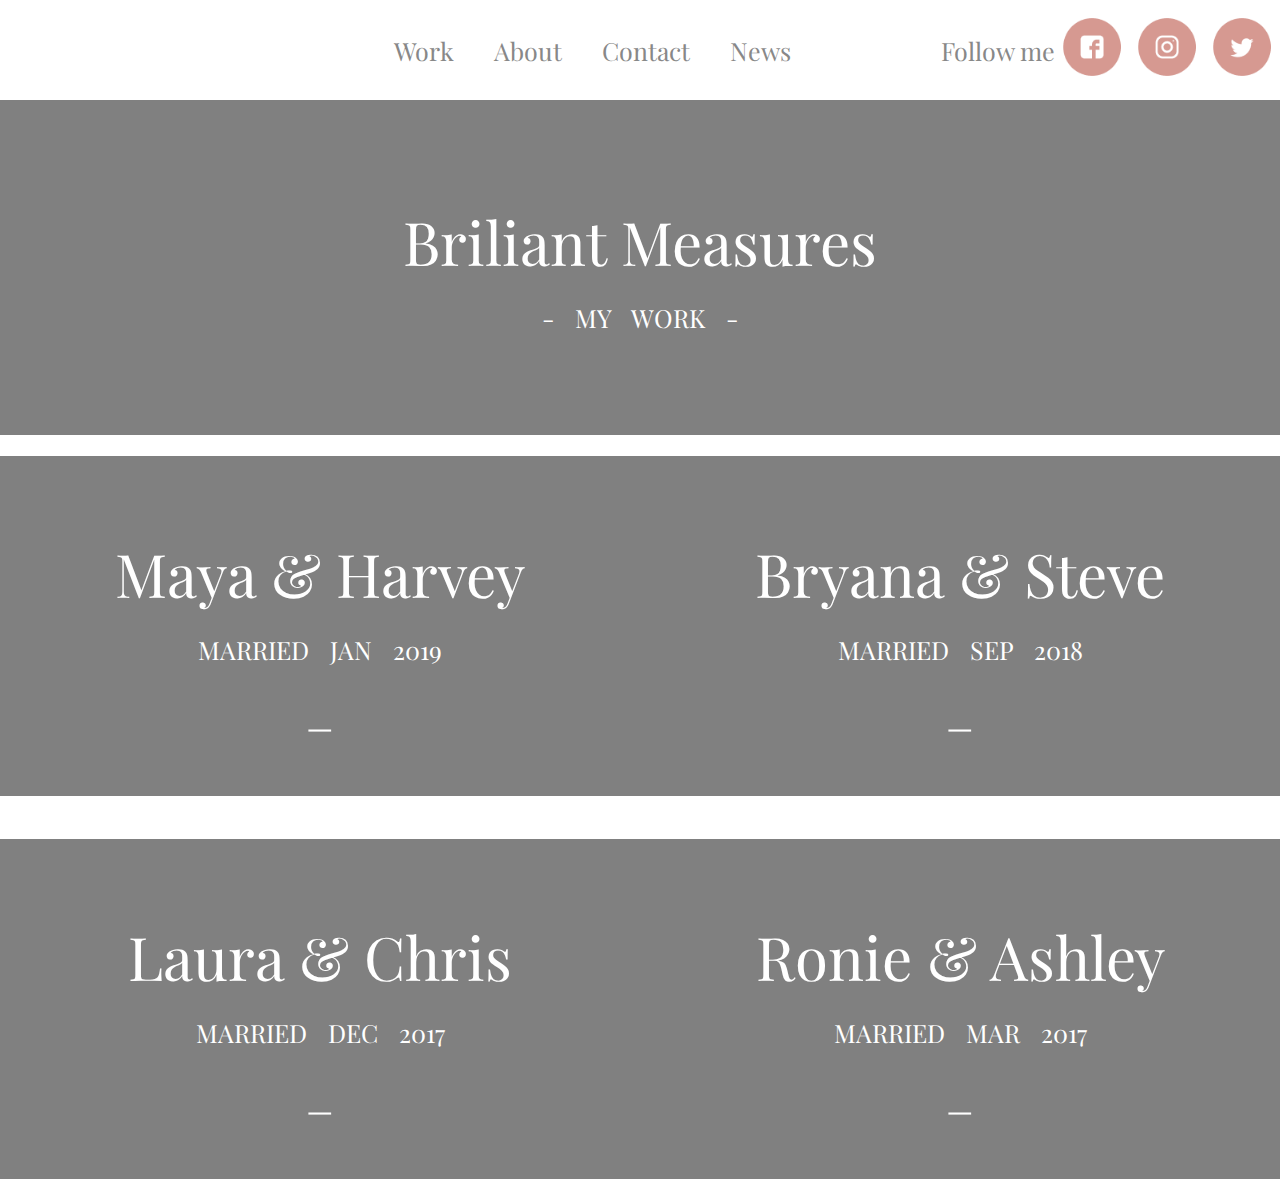
<file: index.html>
<!DOCTYPE html>
<html lang="en">
<head>
    <meta charset="UTF-8">
    <meta name="viewport" content="width=device-width, initial-scale=1.0">
    <link rel="stylesheet" href="fonts.css">
    <link rel="stylesheet" href="style.css">
    <title>Work</title>
</head>
<body>
    <header>
        <div class="header-wrapper-container">
            <nav>
                <ul class="navigation-box">
                    <a href="index.html"> <li>Work</li> </a>
                    <a href="page2.html"> <li>About</li> </a>
                    <a href="contact.html"> <li>Contact</li> </a>
                    <a href="index.html"> <li>News</li> </a>
                </ul>
            </nav>
            <div class="icon-box">
                <span>Follow me</span>
                <a href="index.html">
                    <img src="img/fb.png" alt="Facebook" class="icon-image">
                </a>
                <a href="index.html">
                    <img src="img/insta.png" alt="Instagram" class="icon-image">
                </a>
                <a href="index.html">
                    <img src="img/twitter.png" alt="twitter" class="icon-image">
                </a>
            </div>
        </div>
    </header>
    <main>
        <section class="page-1">
            <div class="page-1-container">
                <div class="page-1-box-1">
                    <span class="box-1-span-1">Briliant Measures</span>
                    <span class="box-1-span-2"> - MY WORK - </span>
                </div>
                <div class="page-1-wrapper-2">
                    <div class="wrapper-child">
                        <div class="wrapper-2-box">
                            <span class="box-1-span-1">Maya & Harvey</span>
                            <span class="box-1-span-2"> MARRIED JAN 2019</span>
                            <span class="box-1-span-2" id="underline">_</span>
                        </div>
                        <div class="wrapper-2-box">
                            <span class="box-1-span-1">Bryana & Steve</span>
                            <span class="box-1-span-2"> MARRIED SEP 2018</span>
                            <span class="box-1-span-2" id="underline">_</span>
                        </div>
                    </div>
                    <div class="wrapper-child">
                        <div class="wrapper-2-box">
                            <span class="box-1-span-1">Laura & Chris</span>
                            <span class="box-1-span-2"> MARRIED DEC 2017</span>
                            <span class="box-1-span-2" id="underline">_</span>
                        </div>
                        <div class="wrapper-2-box">
                            <span class="box-1-span-1">Ronie & Ashley</span>
                            <span class="box-1-span-2"> MARRIED MAR 2017</span>
                            <span class="box-1-span-2" id="underline">_</span >
                        </div>
                    </div>
                </div>
            </div>
        </section>
    </main>  
</body>
</html>
</file>
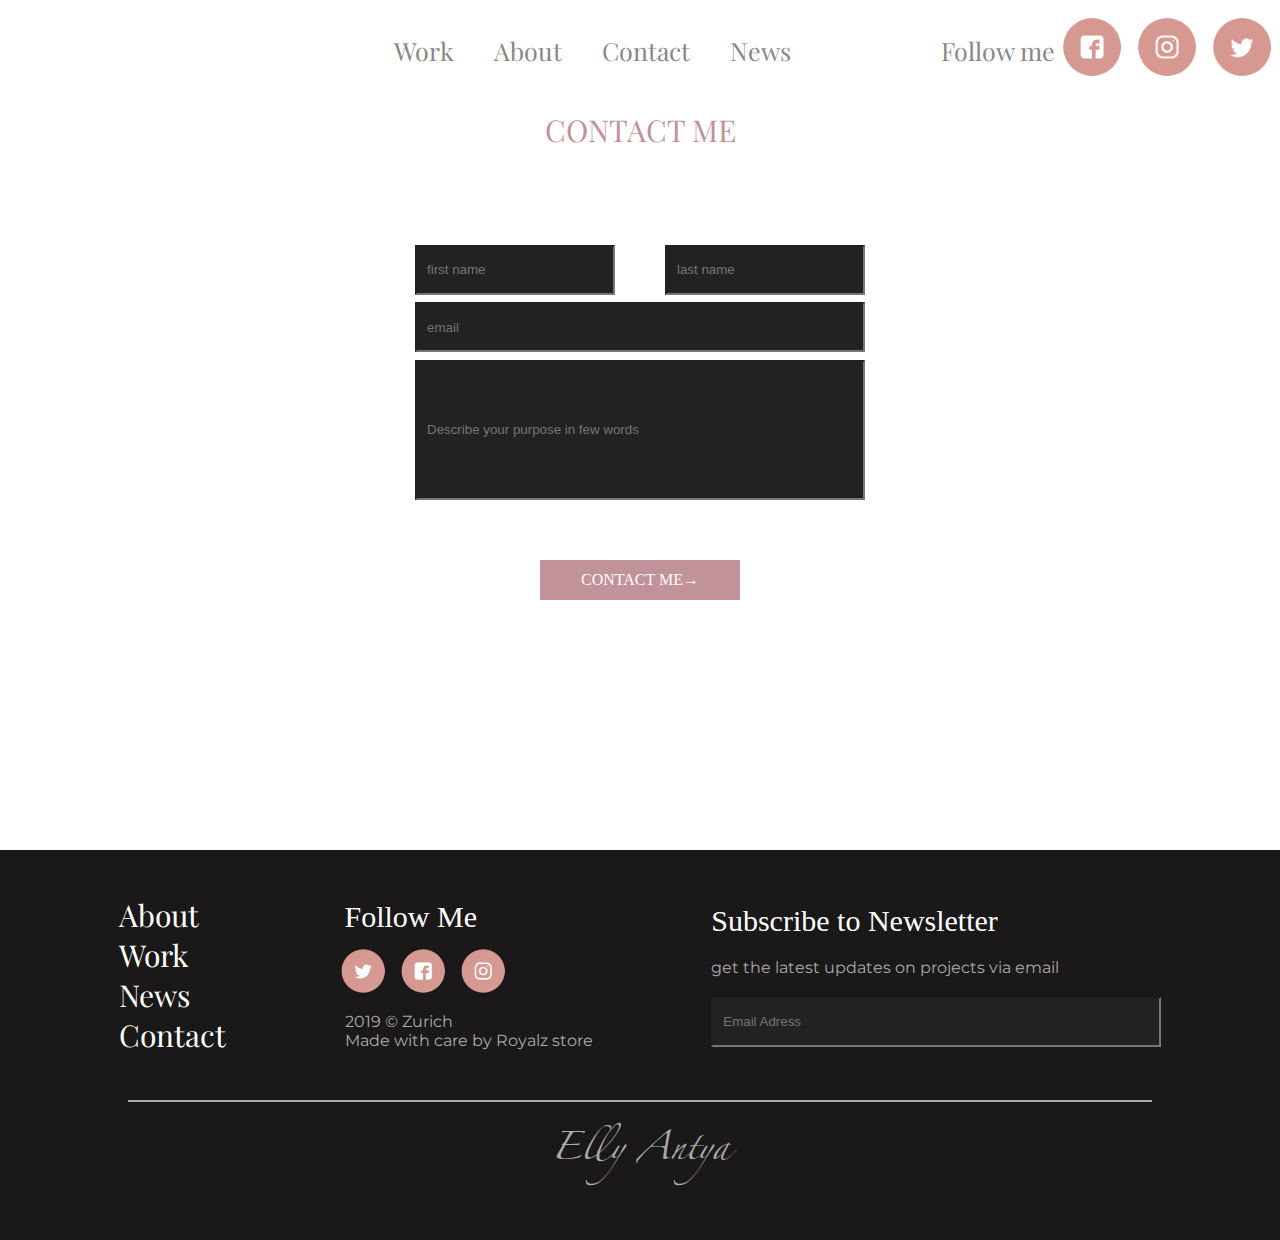
<file: contact.html>
<!DOCTYPE html>
<html lang="en">
<head>
    <meta charset="UTF-8">
    <meta name="viewport" content="width=device-width, initial-scale=1.0">
    <link rel="stylesheet" href="fonts.css">
    <link rel="stylesheet" href="style.css">
    <title>work</title>
</head>
<body>
    <header>
        <div class="header-wrapper-container">
            <nav>
                <ul class="navigation-box">
                    <a href="index.html"> <li>Work</li> </a>
                    <a href="page2.html"> <li>About</li> </a>
                    <a href="contact.html"> <li>Contact</li> </a>
                    <a href="index.html"> <li>News</li> </a>
                </ul>
            </nav>
            <div class="icon-box">
                <span>Follow me</span>
                <a href="index.html">
                    <img src="img/fb.png" alt="Facebook" class="icon-image">
                </a>
                <a href="index.html">
                    <img src="img/insta.png" alt="Instagram" class="icon-image">
                </a>
                <a href="index.html">
                    <img src="img/twitter.png" alt="twitter" class="icon-image">
                </a>
            </div>
        </div>
    </header>
    <main>
    <form action="" class="contact-form">
        <div class="contact-me-box">
                <span class="contact-me">CONTACT ME</span>
        </div>
        <div class="name-box">
            <div>
                <input type="text" placeholder="first name" class="name">
            </div>
            <div>
                <input type="text" placeholder="last name" class="name">
            </div>
        </div>
        <div class="email-box">
            <input type="email" placeholder="email" class="email">
        </div>
        <div class="description-box">
            <input type="text" placeholder="Describe your purpose in few words" class="description">
        </div>
        <div class="contact-arrow-box">
            <div class="click">
                <span>CONTACT ME</span>
                <span class="arrow">&#8594;</span>
            </div>
        </div>
    </form>
    <footer>
        <section class="footer-background">
            <nav class="contact-navigation">
                <ul>
                    <li><a href="page2.html" class="nav-footer">About</a></li>
                    <li><a href="index.html" class="nav-footer">Work</a></li>
                    <li><a href="index.html" class="nav-footer">News</a></li>
                    <li><a href="contact.html" class="nav-footer">Contact</a></li>
                </ul>
            </nav>
            <div class="contact-follow">
                <span class="follow">Follow Me</span>
                <div class="social-network-icons">
                    <img src="img/twitter.png" alt="twitter" class="contact-icon-image">
                    <img src="img/fb.png" alt="Facebook" class="contact-icon-image">
                    <img src="img/insta.png" alt="Instagram" class="contact-icon-image">
                </div>
                <span class="grey-text">2019 © Zurich</span>
                <span class="grey-text">Made with care by Royalz store</span>
            </div>
            <div class="contact-subscribe">
                <span class="follow">Subscribe to Newsletter</span>
                <span class="grey-text">get the latest updates on projects via email </span>
                <input type="email" placeholder="Email Adress" class="footer-email">
            </div>
        </section>
        <section class="elly">
            <span class="h-line"></span>
            <span class="elly-antya">Elly Antya</span>
        </section>
    </footer>
</body>
</html>
</file>
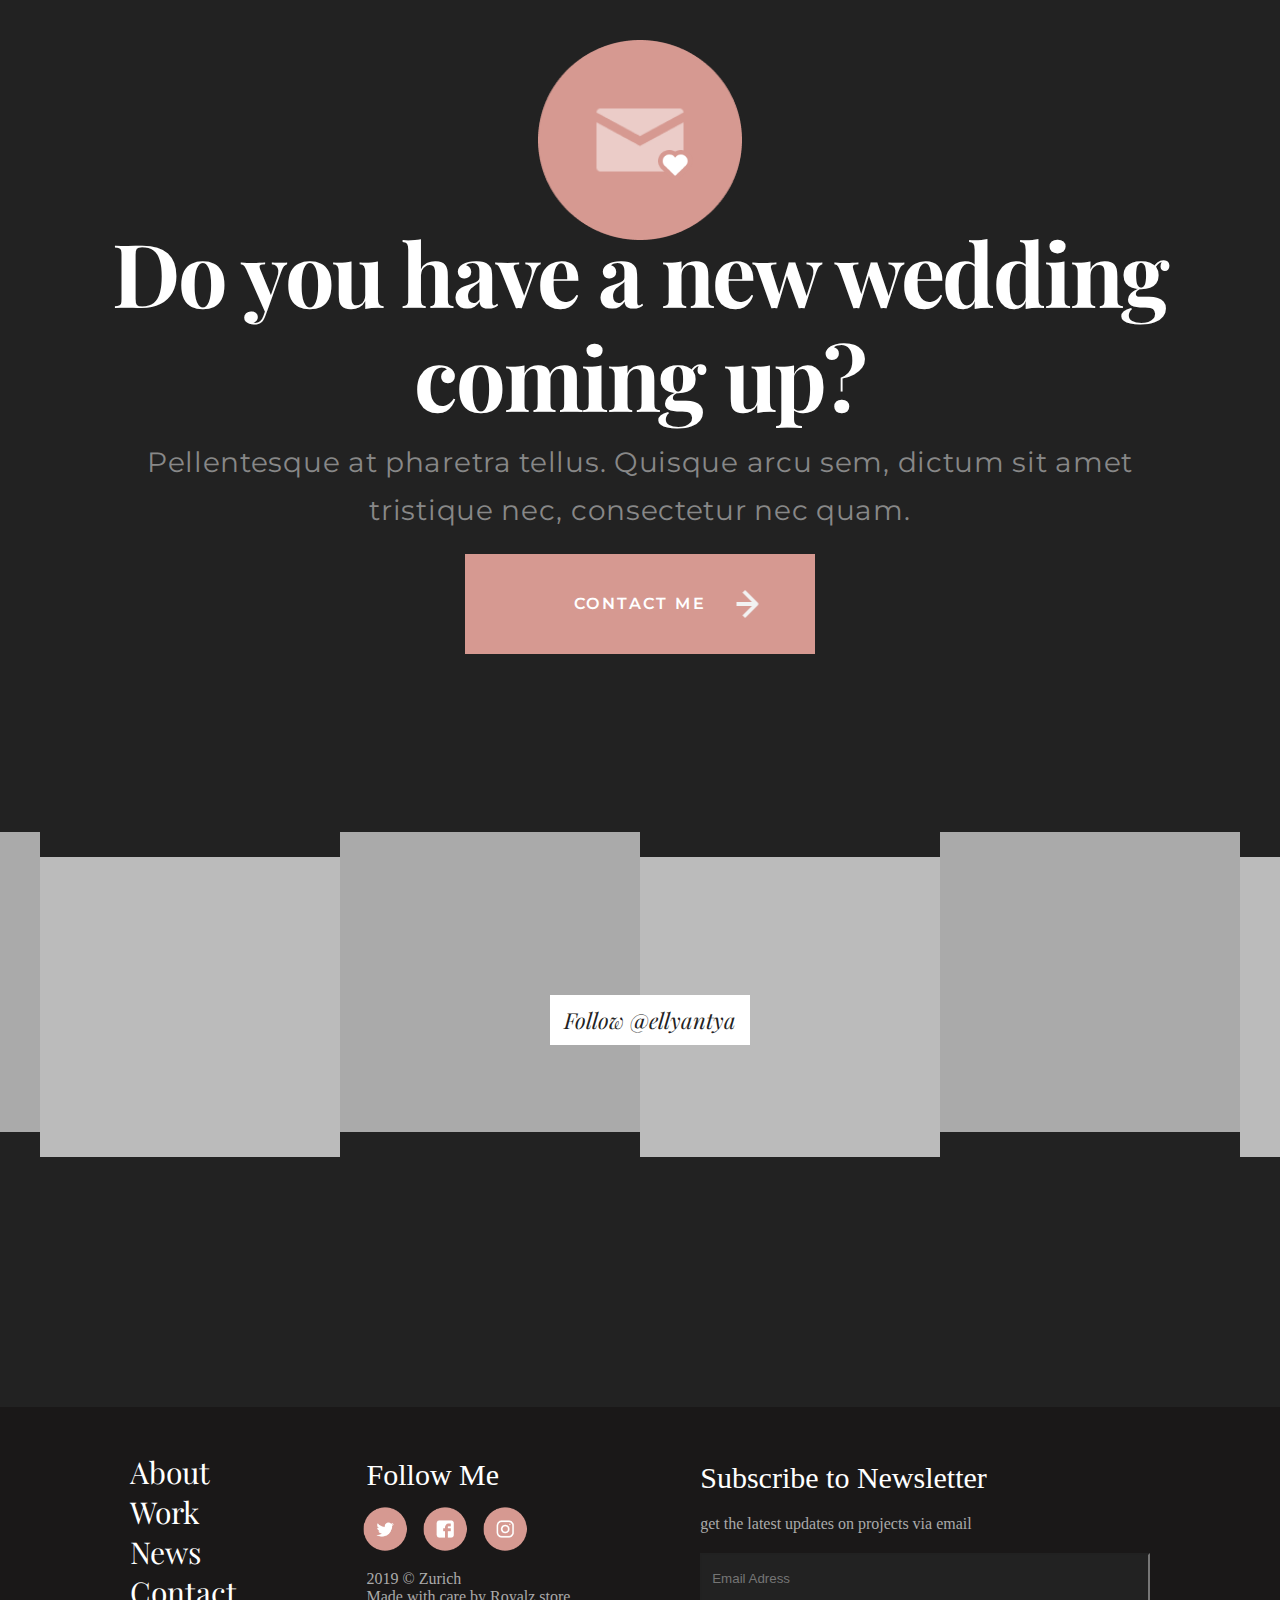
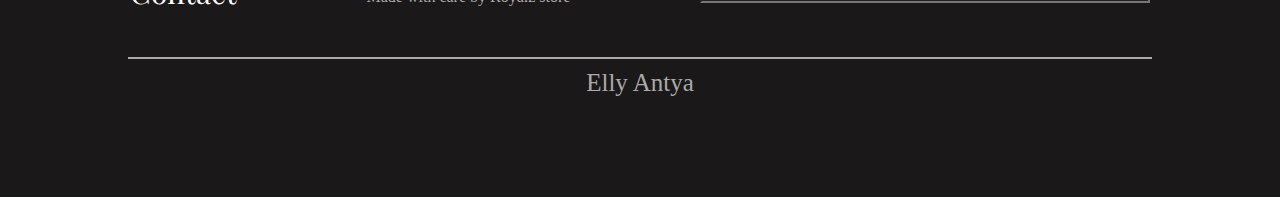
<file: page2.html>
<!DOCTYPE html>
<html lang="en">
<head>
    <meta charset="UTF-8">
    <meta name="viewport" content="width=device-width, initial-scale=1.0">
    <title>Document</title>
    <link rel="stylesheet" href="style.css">
    <link rel="preconnect" href="https://fonts.googleapis.com">
<link rel="preconnect" href="https://fonts.gstatic.com" crossorigin>
<link href="https://fonts.googleapis.com/css2?family=Playfair+Display:ital,wght@0,400..900;1,400..900&display=swap" rel="stylesheet">
<link rel="preconnect" href="https://fonts.googleapis.com">
<link rel="preconnect" href="https://fonts.gstatic.com" crossorigin>
<link href="https://fonts.googleapis.com/css2?family=Montserrat:ital,wght@0,100..900;1,100..900&family=Playfair+Display:ital,wght@0,400..900;1,400..900&display=swap" rel="stylesheet">
</head>
<body>
    <div class="background-color">
    <div class="background-block">
        <section class="content-section">
            <div class="logo">
            <img class="circle" src="img/btn (1).png" alt="circle">
            <img class="shape1" src="img/2.png" alt="shape">
            <img class="heart" src="img/heart.png" alt="heart">
            </div>
            <div class="content">
            <h1 class="caption1">Do you have a new wedding<br>coming up?</h1>
            <p class="text1">Pellentesque at pharetra tellus. Quisque arcu sem, 
                dictum sit amet<br> tristique nec, consectetur nec quam.</p>
                <a href="contact.html" class="contact-link">
                    <button class="contact-button">CONTACT ME</button>
                </a>
                <img class="arrows" src="img/Combined shape 4574.png" alt="arrows">
            </div>
        </section>
    </div>
    <div class="background-block2">
        <section class="blocks">
            <div class="container-1">
                <div class="block"></div>
                <div class="block lowered"></div>
                <div class="block"></div>
                <div class="block lowered"></div>
                <div class="block"></div>
                <div class="block lowered"></div>
                <div class="white-block">Follow @ellyantya</div>
            </div>
        </section>
    </div>
    <footer>
        <div class="background-block-3">
        <section class="footer-background">
            <nav class="contact-navigation">
                <ul>
                    <li><a href="page2.html" class="nav-footer">About</a></li>
                    <li><a href="index.html" class="nav-footer">Work</a></li>
                    <li><a href="index.html" class="nav-footer">News</a></li>
                    <li><a href="contact.html" class="nav-footer">Contact</a></li>
                </ul>
            </nav>
            <div class="contact-follow">
                <span class="follow">Follow Me</span>
                <div class="social-network-icons">
                    <img src="img/twitter.png" alt="twitter" class="contact-icon-image">
                    <img src="img/fb.png" alt="Facebook" class="contact-icon-image">
                    <img src="img/insta.png" alt="Instagram" class="contact-icon-image">
                </div>
                <span class="grey-text">2019 © Zurich</span>
                <span class="grey-text">Made with care by Royalz store</span>
            </div>
            <div class="contact-subscribe">
                <span class="follow">Subscribe to Newsletter</span>
                <span class="grey-text">get the latest updates on projects via email </span>
                <input type="email" placeholder="Email Adress" class="footer-email">
            </div>
        </section>
        <section class="elly">
            <span class="h-line"></span>
            <span class="elly-antya">Elly Antya</span>
        </section>
        </div>
        </div>
    </footer>
</body>
</html>
</file>
<file: fonts.css>
@font-face {
    font-family: "playfair display";
    src: url(./fonts/PlayfairDisplay-Regular.ttf);
}
@font-face {
    font-family: "Monsterrat";
    src: url(./fonts/Montserrat-VariableFont_wght.ttf);
}
@font-face {
    font-family: "Zapfino";
    src: url(./fonts/Zapfino.ttf);
}
</file>
<file: style.css>
*{
    margin: 0;
    padding: 0;
    box-sizing: border-box;
}
li{
    list-style: none;
}
a{
    text-decoration: none;
    color: initial;
}
.header-wrapper-container{
    display: flex;
    flex-direction: row;
    justify-content: flex-end;
    max-width: 1400px;
    max-height: 100px;
    margin: 0 auto;
    font-family: "playfair display";
}
.navigation-box{
    max-width: 600px;
    height: 100px;
    gap: 40px;
    display: flex;
    flex-direction: row;
    justify-content: center;
    align-items: center;
    font-size: 25px;
}
li{
    color: #888888;
}
.icon-box{
    display: flex;
    flex-direction: row;
    justify-content: center;
    align-items: center;
    max-width: 400px;
    max-height: 100px;
    font-size: 25px;
    color: #888888;
    margin-left: 150px;
}
.icon-image{
    scale: 0.8;
}
.page-1{
    max-height: 1100px;
    font-family: "playfair display";
}
.page-1-container{
  overflow-x: hidden;
    max-width: 1400px;
    max-height: 1100px;
    margin: 0 auto;
    display: flex;
    flex-direction: column;
    justify-content: center;
}
.page-1-box-1{
    display: flex;
    flex-direction: column;
    justify-content: center;
    align-content: center;
    max-width: 1400px;
    height: 350px;
    background-color: grey;
    color: white;
    gap: 20px;
}
.box-1-span-1{
    font-size: 60px;
    text-align: center;
}
.box-1-span-2{
    font-size: 25px;
    text-align: center;
    word-spacing: 15px;
}
.page-1-wrapper-2{
    max-width: 1400px;
    height: 800px;
    display: flex;
    flex-direction: column;
    justify-content: space-around;
}
.wrapper-child{
    display: flex;
    flex-direction: row;
    justify-content: space-between;
}
.wrapper-2-box{
    width: 670px;
    height: 340px;
    background-color: grey;
    display: flex;
    flex-direction: column;
    justify-content: center;
    align-content: center;
    color: white;
    gap: 20px;
}
#underline{
    scale: 2;
}
.content-section{
  margin-top:140px;
}
.background-color{
  background-color: #222222;
}
.background-block {
  position: relative;
  display: flex;
  justify-content: center;
  align-items: center;
}

.logo {
  position: relative;
  margin-bottom:80px;
}

.logo img {
  position: absolute;
  top: 50%;
  left: 50%;
}

.circle {
  width: 204px;
  height: 200px;
  z-index: 1;
  transform: translate(-50%, -50%);
}

.shape1 {
  width: 87px;
  height: 63px;
  z-index: 2;
  transform: translate(-50%, -50%);
}

.heart {
  width: 35px;
  height: 30px;
  z-index: 3;
  margin-top:10px;
  margin-left:18px;
}
.content {
  display: flex;
  flex-direction: column;
  align-items: center;
  justify-content: center;
  text-align: center;
}

.caption1 {
  font-family: "Playfair Display", serif;
  font-size:88px;
  line-height: 104px;
  letter-spacing: -2.2px;
  color:#FFFFFF;
}


.text1 {
  font-family: "Montserrat", sans-serif;
  font-size:28px;
  line-height:48px;
  letter-spacing:0.7px;
  color:#888888;
  margin-top:10px;
}
.contact-button {
  text-align: center;
  font-weight:600;
  font-family: "Montserrat", sans-serif;
  font-size:24px;
  line-height:30px;
  letter-spacing: 2.4px;
  position: relative;
  width:350px;
  height:100px;
  margin-top:20px;
  background-color: #D69991;
  color: white;
  border: none;
  font-size: 16px;
  cursor: pointer;
  transition: background-color 0.3s ease;
}
.arrows{
  margin-top:-50px;
  margin-left:240px;
  transform: translate(-50%, -50%); 
}
.contact-button:hover {
  background-color: #B0776D;
}
.background-block2 {
  display: flex;
  justify-content: center;
  align-items: center;
  overflow: hidden;
  position: relative; 
}

.blocks {
  display: flex;
  justify-content: center;
  margin-top:200px;
}

.container-1 {
  display: flex;
  flex-wrap: nowrap;
  overflow: hidden; 
  position: relative; 
}

.block {
  width: 300px; 
  height: 300px; 
  background-color: #AAAAAA;
}

.lowered {
  margin-top:25px;
  background-color: #BBBBBB;
}

.white-block {
  display: flex;
  justify-content: center;
  align-items: center;
  position: absolute;
  background-color:#FFFFFF;
  top: 50%; 
  left: 45%; 
  width:200px;
  height:50px;
  font-family: "Playfair Display", serif;
  font-style: italic;
  font-size:22px;
  line-height:90px;
  color: #222222;
}
/*contact page styles*/
.contact-form{
  width: 450px;
  height: 500px;
  display: flex;
  flex-direction: column;
  justify-content: center;
  align-items: center;
  margin: auto;
  background-color:#FFFFFF;
}
input{
  padding-left: 10px;
  color: #AAAAAA;
}
.contact-me-box{
  height: 150px;
  font-size: 30px;
  color: rgb(194, 146, 154);
  padding-top: 10px;
}
.contact-me{
  margin-top: 10px;
  font-family: "playfair display";
}
.name-box{
  display: flex;
  justify-content: space-between;
  height: 60px;
  width: 450px;
}
.name{
  width: 200px;
  height: 50px;
  background-color: #222222;
}
.email-box{
  height: 60px;
  width: 450px;
}
.email{
  width: 450px;
  height: 50px;
  background-color: #222222;
}
.description-box{
  width: 450px;
  height: 150px;
}
.description{
  width: 450px;
  height: 140px;
  background-color: #222222;
}
.contact-arrow-box{
  height: 100px;
  justify-content: center;
  align-content:flex-end
}
.click{
  height: 40px;
  width: 200px;
  background-color: rgb(194, 146, 154);
  color: white;
  display: flex;
  justify-content: center;
  align-items: center;
}
/*contact page footer*/
.footer-background{
  margin-top: 250px;
  background-color: rgb(26, 24, 24);
  display: flex;
  flex: 1 1 2;
  justify-content: space-evenly;
  align-items: center;
  height: 250px;
}
.contact-navigation{
  font-size: 30px;
  display: flex;
  flex-direction: column;
}
.contact-follow{
  display: flex;
  flex-direction: column;
}
.nav-footer{
  color: #FFFFFF;
  font-family: "playfair display";
  margin-bottom: 20px;
}
.follow{
  font-size: 30px;
  color: white;
}
.contact-icon-image{
  scale: 0.6;
  margin-left:-19px;
}
.contact-subscribe{
  display: flex;
  flex-direction: column;
  gap: 20px;
}
.footer-email{
  background-color: #222222;
  height: 50px;
  width: 450px;
}
.grey-text{
  color: #AAAAAA;
  font-family: "Monsterrat";
}
.elly{
  height: 140px;
  background-color: rgb(26, 24, 24);
  display: flex;
  flex-direction: column;
  align-items: center;
}
.h-line{
  height: 2px;
  width: 80%;
  background-color: #AAAAAA;
}
.elly-antya{
  margin-top: 10px;
  font-size: 25px;
  font-family: "Zapfino";
  color: #AAAAAA;
}
</file>
